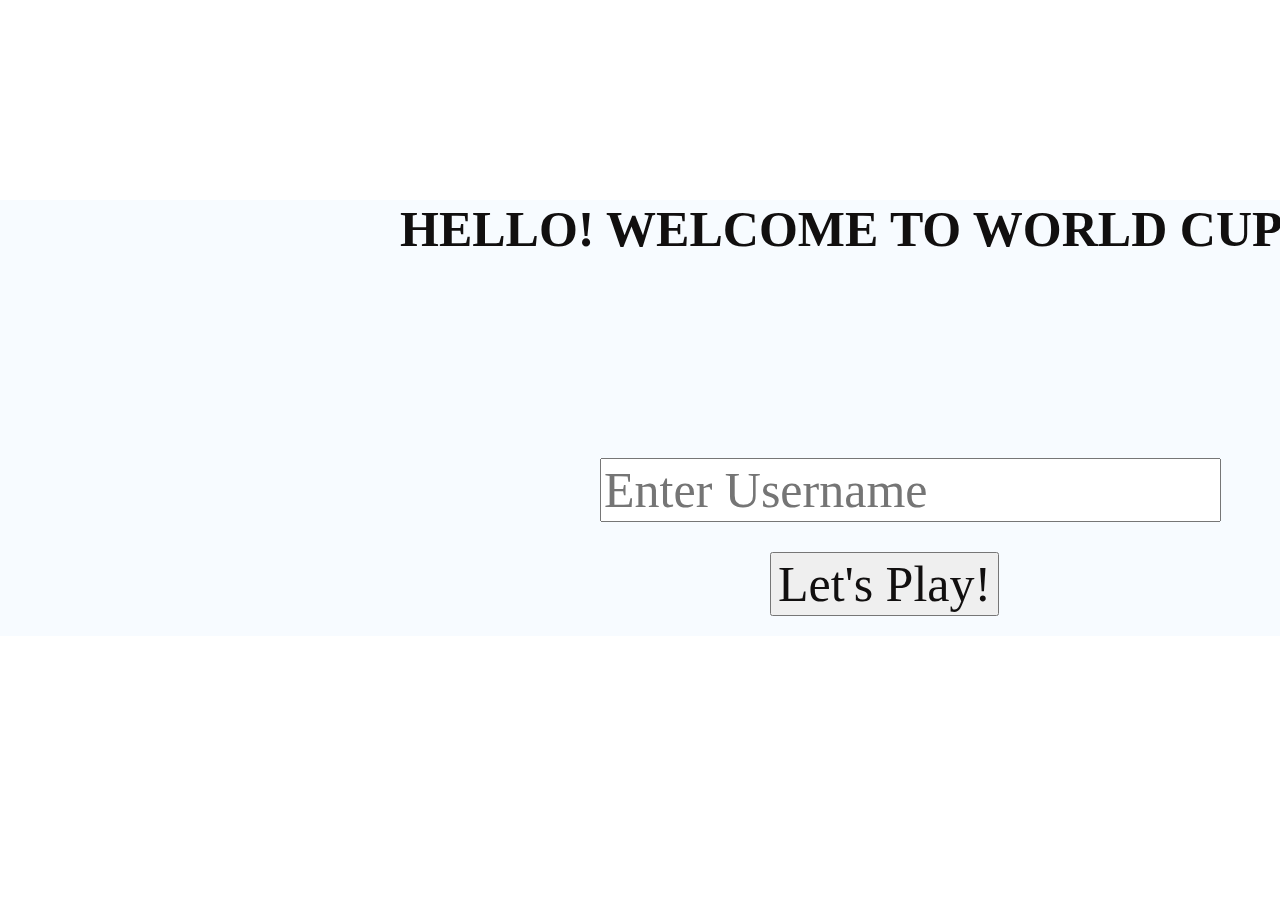
<file: index.html>
<!DOCTYPE html>
<html lang="en">
<head>
    <meta charset="UTF-8">
    <meta name="viewport" content="width=device-width, initial-scale=1.0">
    <meta http-equiv="X-UA-Compatible" content="ie=edge">
    <title>Welcome!</title>
    <link rel="stylesheet" href="homepage.css">
</head>
<body>
  <div id="content">
    <h1 class="welcome">HELLO! WELCOME TO WORLD CUP QUIZ!</h1>
      <div class="Intro">
        <input placeholder="Enter Username" id="greetings" class="inputUser">
        <br>
        <button onclick="Start()" class="playButton">Let's Play!</button>
      </div>
  </div>
  
  <script type="text/javascript">
  
  function Start() {

    let greet = document.getElementById("greetings").value;
    
    if (greet) {
        
        alert("Nice to meet you, Let's Play! " +greet);
        
        return window.location.assign('main-page.html')
        
    } else {
        
        alert("Please Enter your name first!");
    }

  }

  Start()

  </script>

</body>
</html>
</file>
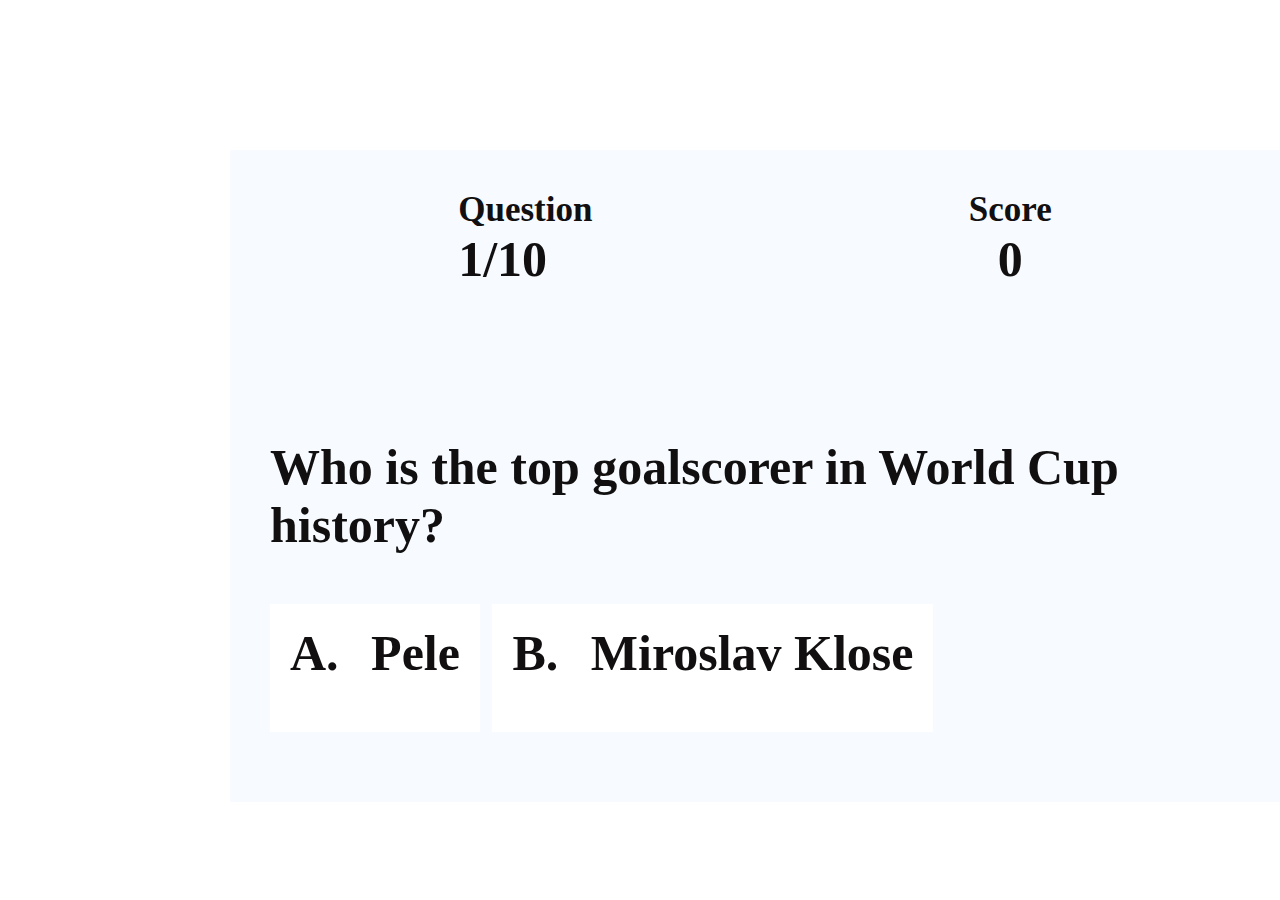
<file: main-page.html>
<!DOCTYPE html>
<html lang="en">
<head>
    <meta charset="UTF-8">
    <meta name="viewport" content="width=device-width, initial-scale=1.0">
    <meta http-equiv="X-UA-Compatible" content="ie=edge">
    <title>World Cup-Quiz</title>
    <link rel="stylesheet" href="main.css">
</head>
<body>
    <div id="container">
        <div id="gameplay" class="justify-center flex-column">
            <div id="property">
                <div id="property-question">
                    <p class="upper">Question</p>
                    <h1 id="nextQuestion">1/10</h1>
                </div>
                <div id="property-score">
                    <p class="upper">Score</p>
                    <h1 id="score" class="down">0</h1>
                </div>
            </div>
            <h2 id="question">Who is the winner of 1998 World Cup?</h2>
            <div class="choice">
                <p class="choice-option">A.</p>
                <p class="choice-text" data-number="1">Brazil</p>
            </div>
            <div class="choice">
                <p class="choice-option">B.</p>
                <p class="choice-text" data-number="2">France</p>
            </div>
        </div>
    </div>

    <script type="text/javascript">

    const question = document.getElementById('question')
    const choices = Array.from(document.getElementsByClassName('choice-text'))

    const nextQuestion = document.getElementById('nextQuestion')
    const scoreUpdate = document.getElementById('score')
    const scorePoint = 10
    const limit = 10

    let currentQuestion = {}
    let acceptingAnswers = false
    
    let listQuestions = [
        {
            question: 'Which country is the winner of 1998 World Cup?',
            choice1: 'Brazil',
        choice2: 'France',
        Ans: 2
    },
    {    
        question: 'Which country hosted the 2002 World Cup?',
        choice1: 'Korea-Japan',
        choice2: 'Germany',
        Ans: 1
    },
    {
        question: 'When did last time England won the World Cup?',
        choice1: '1990',
        choice2: '1966',
        Ans: 2
    },
    {
        question: 'Which country that held the record for the most champions in World Cup?',
        choice1: 'Brazil',
        choice2: 'Italy',
        Ans: 1
    },
    {
        question: 'Who is the top goalscorer in World Cup history?',
        choice1: 'Pele',
        choice2: 'Miroslav Klose',
        Ans: 2
    },
    {
        question: 'Which country is the winner of 2006 World Cup?',
        choice1: 'Germany',
        choice2: 'Italy',
        Ans: 2
    },
    {
        question: 'Who is the youngest goalscorer in World Cup history?',
        choice1: 'Diego Maradona',
        choice2: 'Pele',
        Ans: 2
    },
    {
        question: 'How many times did Italy won the World Cup?',
        choice1: '4',
        choice2: '5',
        Ans: 1
    },
    {
        question: 'Which country is Cristiano Ronaldo comes from?',
        choice1: 'Spain',
        choice2: 'Portugal',
        Ans: 2
    },
    {
        question: 'First country who won the World Cup?',
        choice1: 'Uruguay',
        choice2: 'United States',
        Ans: 1
    },
    {
        question: 'How many times did World Cup has been held?',
        choice1: '23',
        choice2: '21',
        Ans: 2
    },
    {
        question: 'Who scored the remarkable "Hand of God" goal in 1986 World Cup?',
        choice1: 'David Beckham',
        choice2: 'Diego Maradona',
        Ans: 2
    },
    {
        question: 'Who is the Best Player in 2018 World Cup?',
        choice1: 'Luka Modric',
        choice2: 'Kylian Mbappe',
        Ans: 1
    },
    {
        question: 'Which player never win the World Cup?',
        choice1: 'Toni Kroos',
        choice2: 'Lionel Messi',
        Ans: 2
    },
    {
        question: 'Who is the current most expensive football player?',
        choice1: 'Neymar Jr.',
        choice2: 'Cristiano Ronaldo',
        Ans: 1
    }
    ]

    let score = 0
    let counter = 0
    let availableQuestions = []

    function startGame () {    
    
        counter = 0
        score = 0
        availableQuestions = [...listQuestions]
        newQuestion()
    
    }

    choices.forEach(choice => {
        
        choice.addEventListener('click', a => {
            
            if (!acceptingAnswers) return
            
            acceptingAnswers = false
            
            const selectedChoice = a.target
            
            const selectedAnswer = selectedChoice.dataset['number']
            
            const classToApply = Number(selectedAnswer) === Number(currentQuestion.Ans) ? 'correct' : 'incorrect'
            
            if (classToApply === 'correct') {           
                
                score += scorePoint
                scoreUpdate.innerHTML = score
        
            } 
        
            selectedChoice.parentElement.classList.add(classToApply)
                                        
            selectedChoice.parentElement.classList.remove(classToApply)
                                        
            newQuestion()            
        })
        
    })

    function newQuestion () {

        if (availableQuestions.length === 0 || counter >= limit) {        

            if (score > 90) {

                alert(`Your score is ${JSON.stringify(score)}!! You must be a football fanatic! Reload the page to play again`)
            
            }else if (score >= 60) {
        
                alert(`Great! You got ${JSON.stringify(score)}. Reload the page to play again`)
    
            }else if (score <= 50) {
        
                alert(`Uups! You only got ${JSON.stringify(score)}. Improve your football knowledge first :) . Reload the page to play again`)
            }
    
        }
        else {
        
            counter++
        
            nextQuestion.innerHTML = `${counter}/${limit}`
        
            const randomQuestion = Math.floor(Math.random() * availableQuestions.length)
            currentQuestion = availableQuestions[randomQuestion]
            question.innerHTML = currentQuestion.question
        
            choices.forEach(choice => { 
        
                const number = choice.dataset['number']
                choice.innerHTML = currentQuestion['choice' + number]
        
            })
            availableQuestions.splice(randomQuestion, 1)
            acceptingAnswers = true
        }
            
    }

    startGame()

    </script>
</body>
</html>
</file>
<file: homepage.css>
:root {
    background-image: url("https://upload.wikimedia.org/wikipedia/commons/e/e5/France_champion_of_the_Football_World_Cup_Russia_2018.jpg");  
    font-size: 100%;
    margin: 0 auto;
}

* { 
    font-family: fantasy;
    font-size: 50px;
    color: #110f0f;
    margin: 0 auto;
} 

#content {
    background-color:  rgba(240, 248, 255, 0.5);
    padding-bottom: 20px;
    background-position: center;
}

#content > * {
    width: 100%;
}

.welcome {
    margin-top: 200px;
    margin-bottom: -100px;
    margin-left: 400px;
}

.Intro {
    margin-top: 300px;
    margin-left: 600px;

}

.inputUser {
   
    margin-bottom: 30px;

}

.playButton {
    
    margin-left: 170px;

}
</file>
<file: main.css>
:root {
    background-image: url("https://upload.wikimedia.org/wikipedia/commons/e/e5/France_champion_of_the_Football_World_Cup_Russia_2018.jpg");
    font-size: 100%;
    margin: 0 auto;
}

* {
    font-family: fantasy;
    font-size: 50px;
    color: #110f0f;
    margin: 0 auto;
}

#container {
    margin-top: 150px;
    margin-left: 230px;
    background-color: rgba(240, 248, 255, 0.5);
    display: flex;
    justify-content: center;
    align-items: center;
    max-width: 1280px;
    padding: 40px;
}

#container > * {
    width: 100%;
}

/* Number of Question, Timer and Score Styling */
#property {
    display: flex;
    justify-content: space-between;
    margin-bottom: 200px;
}

.upper {
    font-weight: bold;
    text-align: center;
    font-size: 35px;
}

.down {
    text-align: center;
}

/* Question Styling */
#question {

    margin-bottom: 50px;
    margin-top: -50px;
}

/* Choice Styling */
.choice-text , .choice-option , .choice{
    display: inline-block;
    margin-bottom: 30px;
    width: max-content;
    font-size: 50px;
    font-weight: bold;
    padding: 10px;
    background-color: #ffffff;
}
.choice:hover {
    cursor: grab;
    transform: translateY(-5px);
    transition: transform 1ms;
}
</file>
